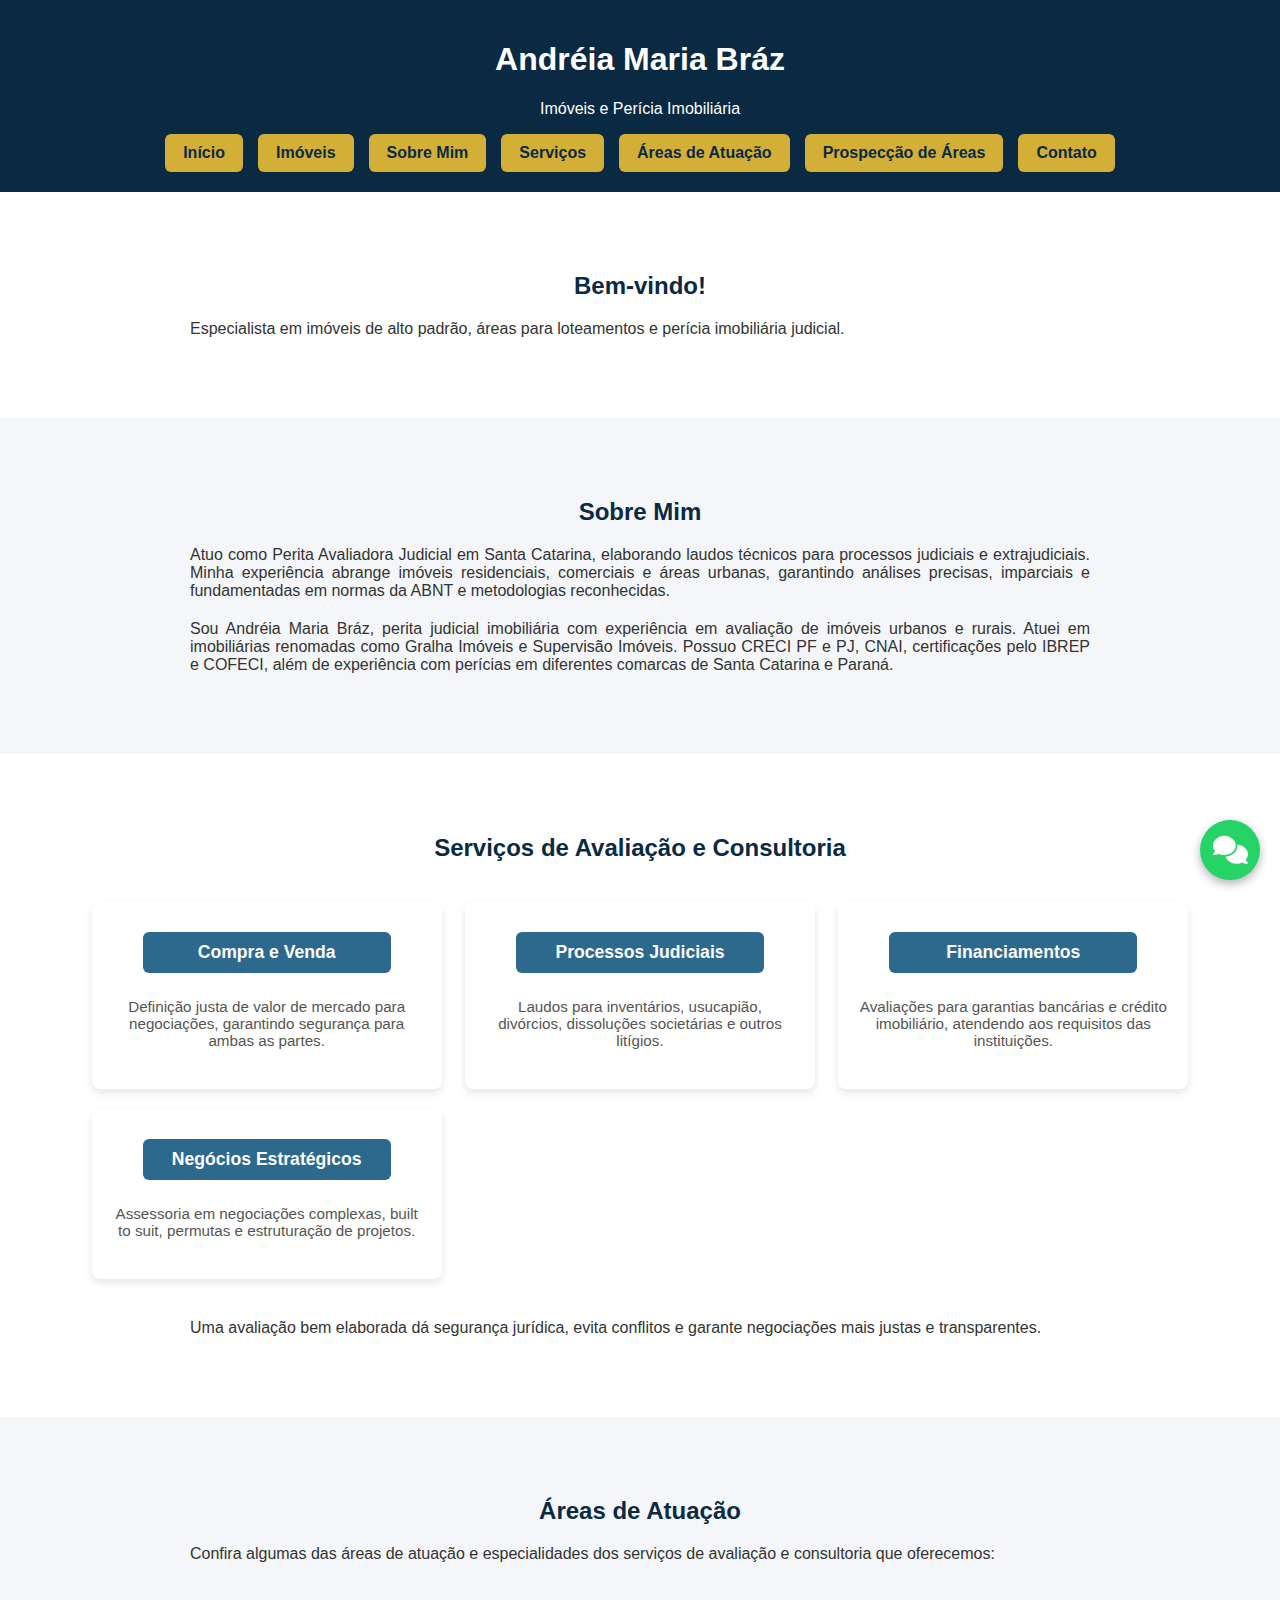
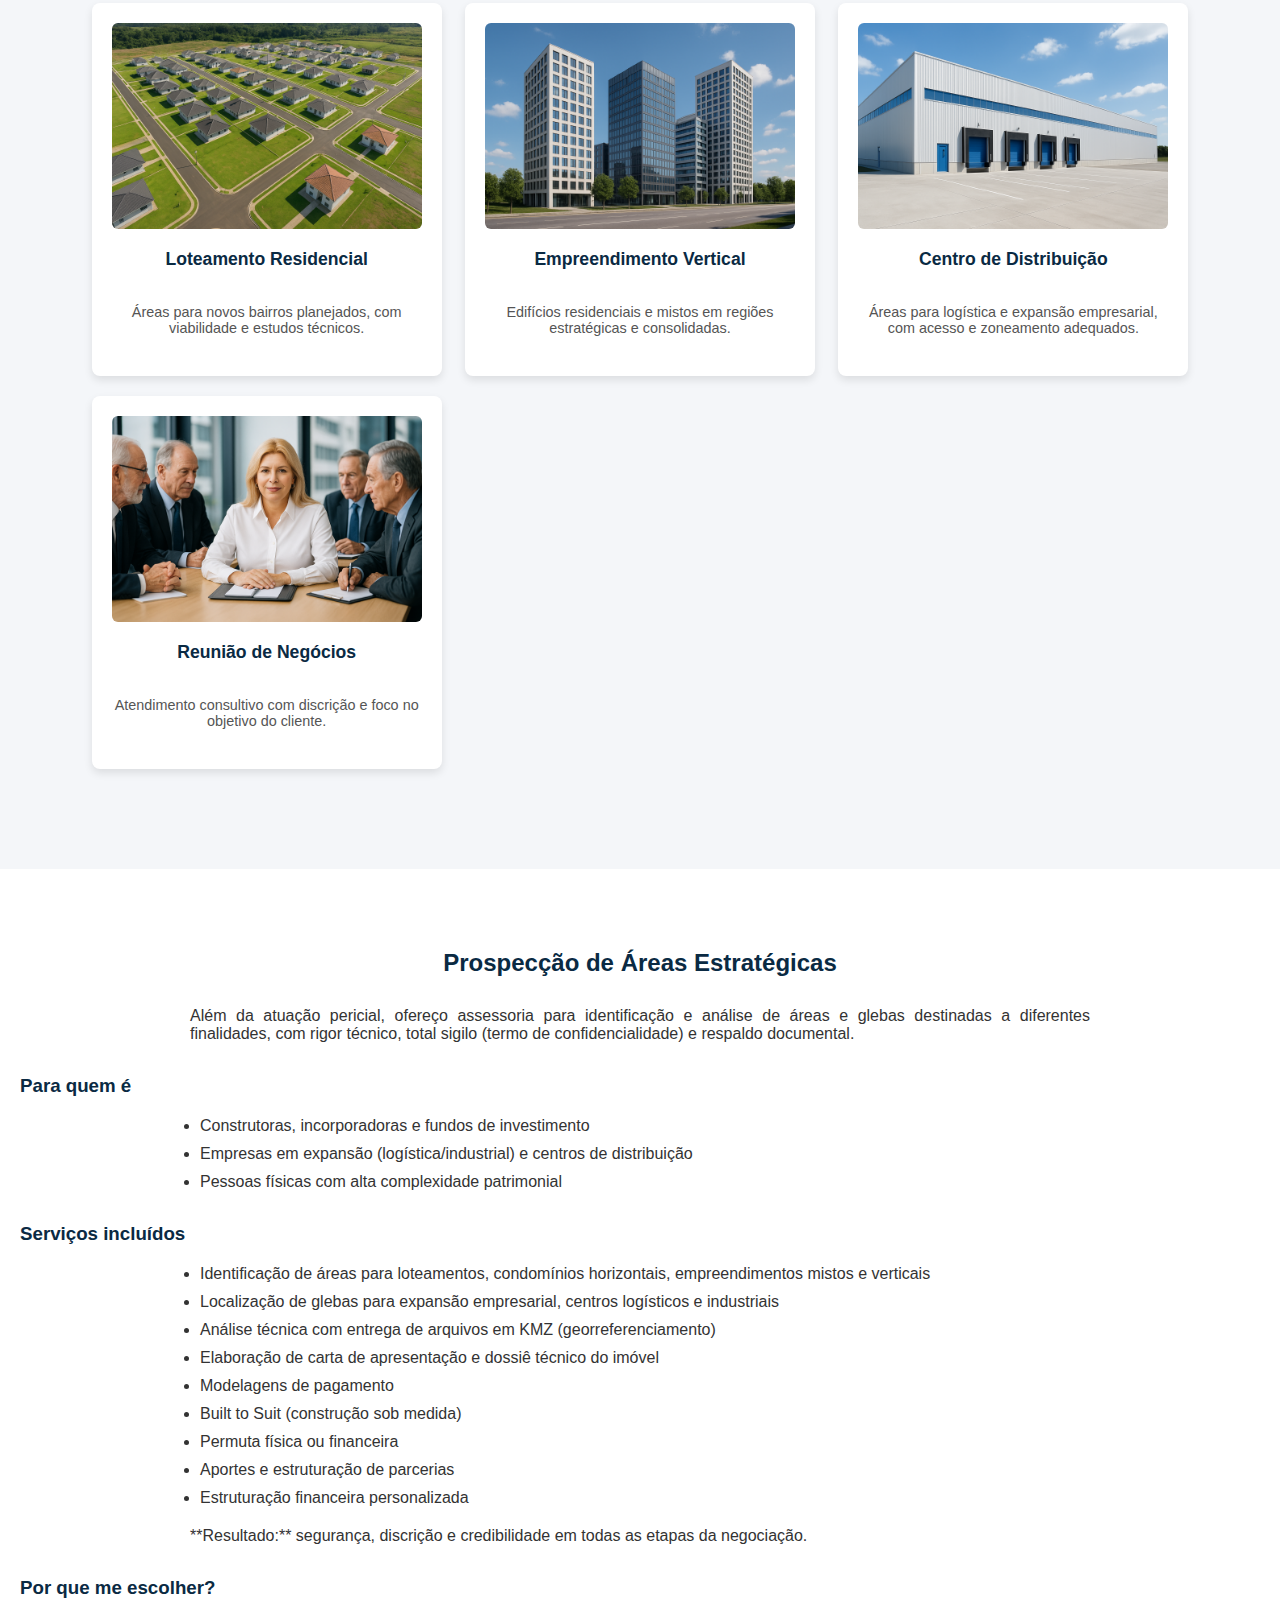
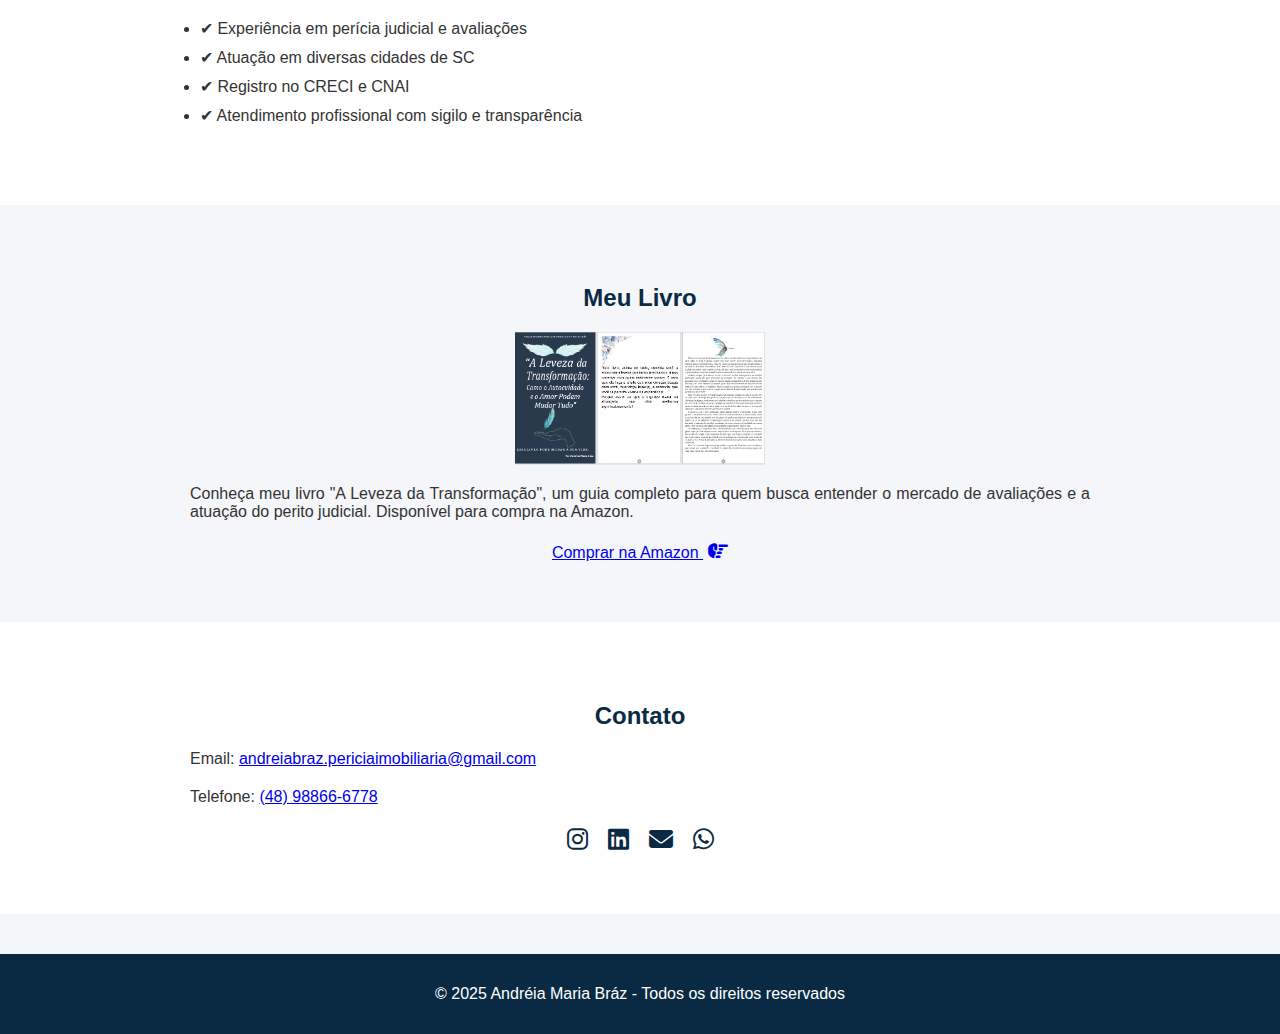
<file: index.html>
<!DOCTYPE html>
<html lang="pt-BR">
<head>
    <meta charset="UTF-8">
    <meta name="viewport" content="width=device-width, initial-scale=1.0">
    <title>Andréia Maria Bráz - Imóveis e Perícia Imobiliária</title>
    
    <link rel="stylesheet" href="https://cdnjs.cloudflare.com/ajax/libs/font-awesome/6.5.0/css/all.min.css">

    <style>
        body {
            margin: 0;
            font-family: 'Arial', sans-serif;
            background: #f4f6f9;
            color: #333;
            scroll-behavior: smooth;
        }

        header {
            background: #0a2a43;
            color: #fff;
            padding: 20px;
            text-align: center;
        }

        nav {
            display: flex;
            justify-content: center;
            gap: 15px;
            margin-top: 10px;
            flex-wrap: wrap;
        }

        nav a {
            background: #d4af37;
            color: #0a2a43;
            padding: 10px 18px;
            border-radius: 6px;
            text-decoration: none;
            font-weight: bold;
            transition: all 0.3s;
        }

        nav a:hover {
            background: #fff;
            color: #0a2a43;
            border: 1px solid #d4af37;
        }

        section {
            padding: 60px 20px;
            text-align: left;
        }

        section#inicio, footer {
            text-align: center;
        }

        section:nth-child(even) {
            background: #fff;
        }

        section:nth-child(odd) {
            background: #f4f6f9;
        }

        h2 {
            color: #0a2a43;
            margin-bottom: 20px;
            text-align: center;
        }

        h3 {
            color: #0a2a43;
            text-align: left;
            margin-top: 2rem;
        }

        section p {
            max-width: 900px;
            margin: 20px auto;
            text-align: justify;
        }

        ul {
            list-style: none;
            padding: 0;
            max-width: 900px;
            margin: 20px auto;
            text-align: left;
        }

        ul li {
            margin-bottom: 10px;
        }

        footer {
            background: #0a2a43;
            color: white;
            text-align: center;
            padding: 15px;
            margin-top: 40px;
        }

        /* Estilo para as galerias */
        .gallery {
            display: grid;
            grid-template-columns: repeat(auto-fit, minmax(280px, 1fr));
            gap: 20px;
            max-width: 1100px;
            margin: 40px auto;
            justify-items: center;
        }

        .gallery-item {
            background: #fff;
            border-radius: 8px;
            box-shadow: 0 4px 8px rgba(0,0,0,0.1);
            padding: 20px;
            text-align: center;
            transition: transform 0.3s;
            width: 100%;
            max-width: 350px;
            box-sizing: border-box;
            display: flex;
            flex-direction: column;
            align-items: center;
        }

        .gallery-item:hover {
            transform: translateY(-5px);
        }

        /* Estilo para a seção de serviços (botões discretos) */
        #servicos .gallery-item h4 {
            color: #fff;
            font-size: 1.1em;
            margin: 10px auto;
            text-align: center;
            background: #2c698d;
            padding: 10px 15px;
            border-radius: 6px;
            width: 80%;
            box-sizing: border-box;
            cursor: pointer;
            transition: background-color 0.3s;
        }

        #servicos .gallery-item h4:hover {
            background-color: #1e4a62;
        }

        #servicos .gallery-item p {
            margin-top: 15px;
            text-align: center;
            max-width: 100%;
            font-size: 0.95em;
            color: #555;
        }

        /* Estilo para a galeria de Áreas de Atuação (com imagens grandes e textos) */
        #atuacao .gallery-item img {
            max-width: 100%;
            height: auto;
            border-radius: 6px;
            margin-bottom: 10px;
        }

        #atuacao .gallery-item h4 {
            margin-top: 10px;
            color: #0a2a43;
            font-size: 1.1em;
            text-align: center;
        }

        #atuacao .gallery-item p {
            margin-top: 10px;
            text-align: center;
            font-size: 0.9em;
            color: #555;
        }

        /* Estilos da Seção de Contato com Ícones */
        .contact-icons {
            display: flex;
            justify-content: center;
            gap: 20px;
            margin-top: 20px;
        }

        .contact-icons a {
            color: #0a2a43;
            font-size: 24px;
            text-decoration: none;
            transition: color 0.3s;
        }

        .contact-icons a:hover {
            color: #d4af37;
        }

        /* Estilos do Novo Botão e Menu Flutuantes */
        .float-container {
            position: fixed;
            bottom: 20px;
            right: 20px;
            z-index: 1000;
            display: flex;
            flex-direction: column-reverse;
            align-items: flex-end;
        }

        .float-button {
            background: #25d366;
            color: #fff;
            width: 60px;
            height: 60px;
            border-radius: 50%;
            display: flex;
            justify-content: center;
            align-items: center;
            font-size: 28px;
            cursor: pointer;
            box-shadow: 0 4px 10px rgba(0, 0, 0, 0.3);
            transition: background 0.3s;
        }

        .float-button:hover {
            background: #1ebd5a;
        }

        .menu-popup {
            background: #fff;
            border-radius: 8px;
            box-shadow: 0 4px 15px rgba(0, 0, 0, 0.2);
            padding: 15px;
            width: 250px;
            display: none;
            flex-direction: column;
            margin-bottom: 15px;
        }

        .menu-popup h4 {
            margin: 0 0 10px 0;
            color: #333;
            text-align: center;
        }

        .menu-popup a {
            display: block;
            background: #25d366;
            color: #fff;
            padding: 12px 15px;
            text-decoration: none;
            border-radius: 6px;
            margin-top: 10px;
            font-weight: bold;
            text-align: center;
            transition: background 0.3s;
        }

        .menu-popup a:hover {
            background: #1ebd5a;
        }

        /* Estilo para o ícone "Comprar na Amazon" */
        .amazon-icon {
            font-size: 20px;
            margin-left: 5px;
        }

        /* Estilos para a seção de Prospecção de Áreas Estratégicas */
        #prospeccao {
            text-align: left;
        }

        #prospeccao h2 {
            text-align: center;
            margin-bottom: 30px;
        }

        #prospeccao h3 {
            color: #0a2a43;
            margin-top: 2rem;
            text-align: left;
        }

        #prospeccao ul {
            list-style: disc;
            padding-left: 20px;
        }

        #prospeccao .porque-escolher {
            margin-top: 30px;
            font-weight: bold;
        }
    </style>
</head>
<body>

    <header>
        <h1>Andréia Maria Bráz</h1>
        <p>Imóveis e Perícia Imobiliária</p>
        <nav>
            <a href="#inicio">Início</a>
            <a href="imoveis.html">Imóveis</a>
            <a href="#sobre">Sobre Mim</a>
            <a href="#servicos">Serviços</a>
            <a href="#atuacao">Áreas de Atuação</a>
            <a href="#prospeccao">Prospecção de Áreas</a>
            <a href="#contato">Contato</a>
        </nav>
    </header>

    <section id="inicio">
        <h2>Bem-vindo!</h2>
        <p>Especialista em imóveis de alto padrão, áreas para loteamentos e perícia imobiliária judicial.</p>
    </section>

    <section id="sobre">
        <h2>Sobre Mim</h2>
        <p>Atuo como Perita Avaliadora Judicial em Santa Catarina, elaborando laudos técnicos para processos judiciais e extrajudiciais. Minha experiência abrange imóveis residenciais, comerciais e áreas urbanas, garantindo análises precisas, imparciais e fundamentadas em normas da ABNT e metodologias reconhecidas.</p>
        <p>Sou Andréia Maria Bráz, perita judicial imobiliária com experiência em avaliação de imóveis urbanos e rurais. Atuei em imobiliárias renomadas como Gralha Imóveis e Supervisão Imóveis. Possuo CRECI PF e PJ, CNAI, certificações pelo IBREP e COFECI, além de experiência com perícias em diferentes comarcas de Santa Catarina e Paraná.</p>
    </section>

    <section id="servicos">
        <h2>Serviços de Avaliação e Consultoria</h2>
        <div class="gallery">
            <div class="gallery-item">
                <h4>Compra e Venda</h4>
                <p>Definição justa de valor de mercado para negociações, garantindo segurança para ambas as partes.</p>
            </div>
            <div class="gallery-item">
                <h4>Processos Judiciais</h4>
                <p>Laudos para inventários, usucapião, divórcios, dissoluções societárias e outros litígios.</p>
            </div>
            <div class="gallery-item">
                <h4>Financiamentos</h4>
                <p>Avaliações para garantias bancárias e crédito imobiliário, atendendo aos requisitos das instituições.</p>
            </div>
            <div class="gallery-item">
                <h4>Negócios Estratégicos</h4>
                <p>Assessoria em negociações complexas, built to suit, permutas e estruturação de projetos.</p>
            </div>
        </div>
        <p>Uma avaliação bem elaborada dá segurança jurídica, evita conflitos e garante negociações mais justas e transparentes.</p>
    </section>

    <section id="atuacao">
        <h2>Áreas de Atuação</h2>
        <p>Confira algumas das áreas de atuação e especialidades dos serviços de avaliação e consultoria que oferecemos:</p>
        <div class="gallery">
            <div class="gallery-item">
                <img src="loteamento.png" alt="Imagem de loteamento">
                <h4>Loteamento Residencial</h4>
                <p>Áreas para novos bairros planejados, com viabilidade e estudos técnicos.</p>
            </div>
            <div class="gallery-item">
                <img src="predios.png" alt="Imagem de prédios">
                <h4>Empreendimento Vertical</h4>
                <p>Edifícios residenciais e mistos em regiões estratégicas e consolidadas.</p>
            </div>
            <div class="gallery-item">
                <img src="centro de distribuicao.png" alt="Imagem de centro de distribuição">
                <h4>Centro de Distribuição</h4>
                <p>Áreas para logística e expansão empresarial, com acesso e zoneamento adequados.</p>
            </div>
            <div class="gallery-item">
                <img src="reuniao de negocios.png" alt="Imagem de reunião de negócios">
                <h4>Reunião de Negócios</h4>
                <p>Atendimento consultivo com discrição e foco no objetivo do cliente.</p>
            </div>
        </div>
    </section>

    <section id="prospeccao">
        <h2>Prospecção de Áreas Estratégicas</h2>
        <p>Além da atuação pericial, ofereço assessoria para identificação e análise de áreas e glebas destinadas a diferentes finalidades, com rigor técnico, total sigilo (termo de confidencialidade) e respaldo documental.</p>

        <h3>Para quem é</h3>
        <ul>
            <li>Construtoras, incorporadoras e fundos de investimento</li>
            <li>Empresas em expansão (logística/industrial) e centros de distribuição</li>
            <li>Pessoas físicas com alta complexidade patrimonial</li>
        </ul>

        <h3>Serviços incluídos</h3>
        <ul>
            <li>Identificação de áreas para loteamentos, condomínios horizontais, empreendimentos mistos e verticais</li>
            <li>Localização de glebas para expansão empresarial, centros logísticos e industriais</li>
            <li>Análise técnica com entrega de arquivos em KMZ (georreferenciamento)</li>
            <li>Elaboração de carta de apresentação e dossiê técnico do imóvel</li>
            <li>Modelagens de pagamento</li>
            <li>Built to Suit (construção sob medida)</li>
            <li>Permuta física ou financeira</li>
            <li>Aportes e estruturação de parcerias</li>
            <li>Estruturação financeira personalizada</li>
        </ul>

        <p class="resultado">**Resultado:** segurança, discrição e credibilidade em todas as etapas da negociação.</p>

        <h3>Por que me escolher?</h3>
        <ul>
            <li>✔ Experiência em perícia judicial e avaliações</li>
            <li>✔ Atuação em diversas cidades de SC</li>
            <li>✔ Registro no CRECI e CNAI</li>
            <li>✔ Atendimento profissional com sigilo e transparência</li>
        </ul>
    </section>

    <section id="livro">
        <h2>Meu Livro</h2>
        <img src="livro_capa_paginas.png" alt="Capa do livro" style="max-width: 250px; display: block; margin: 0 auto 20px;">
        <p>Conheça meu livro "A Leveza da Transformação", um guia completo para quem busca entender o mercado de avaliações e a atuação do perito judicial. Disponível para compra na Amazon.</p>
        <a href="https://www.amazon.com.br/dp/B0F1Q58XD4?ref=cm_sw_r_ffobk_ud_dp_EMR69DHXMSR6RCVE6DME" target="_blank" style="display: block; text-align: center;">Comprar na Amazon <i class="fa-solid fa-hand-point-right amazon-icon"></i></a>
    </section>

    <section id="contato">
        <h2>Contato</h2>
        <p>Email: <a href="mailto:andreiabraz.periciaimobiliaria@gmail.com">andreiabraz.periciaimobiliaria@gmail.com</a></p>
        <p>Telefone: <a href="tel:+5548988666778">(48) 98866-6778</a></p>
        <div class="contact-icons">
            <a href="https://www.instagram.com/andreiabrazpericiaimobiliaria/" target="_blank"><i class="fab fa-instagram"></i></a>
            <a href="https://www.linkedin.com/in/andr%C3%A9ia-br%C3%A1z-9b809b6a/" target="_blank"><i class="fab fa-linkedin"></i></a>
            <a href="mailto:andreiabraz.periciaimobiliaria@gmail.com"><i class="fas fa-envelope"></i></a>
            <a href="https://wa.me/5548988666778?text=Olá, gostaria de entrar em contato." target="_blank"><i class="fab fa-whatsapp"></i></a>
        </div>
    </section>

    <footer>
        <p>&copy; 2025 Andréia Maria Bráz - Todos os direitos reservados</p>
    </footer>

    <div class="float-container">
        <div class="menu-popup" id="whatsappMenu">
            <h4>Fale comigo no WhatsApp</h4>
            <a href="https://wa.me/5548988666778?text=Olá, tenho interesse em avaliação de imóvel." target="_blank">Avaliação de imóvel</a>
            <a href="https://wa.me/5548988666778?text=Olá, tenho interesse em compra de imóveis." target="_blank">Compra de Imóvel</a>
            <a href="https://wa.me/5548988666778?text=Olá, tenho interesse em vender meu imóvel." target="_blank">Vender Meu Imóvel</a>
            <a href="https://wa.me/5548988666778?text=Olá, tenho interesse em perícia judicial." target="_blank">Perícia Judicial</a>
            <a href="https://wa.me/5548988666778?text=Olá, gostaria de informações sobre o livro." target="_blank">Informações sobre o livro</a>
            <a href="https://wa.me/5548988666778?text=Olá, tenho outro assunto." target="_blank">Outro assunto</a>
        </div>
        <div class="float-button" onclick="toggleMenu()">
            <i class="fa-solid fa-comments"></i>
        </div>
    </div>

    <script>
        function toggleMenu() {
            const menu = document.getElementById('whatsappMenu');
            if (menu.style.display === 'flex') {
                menu.style.display = 'none';
            } else {
                menu.style.display = 'flex';
            }
        }
    </script>

</body>
</html>
</file>
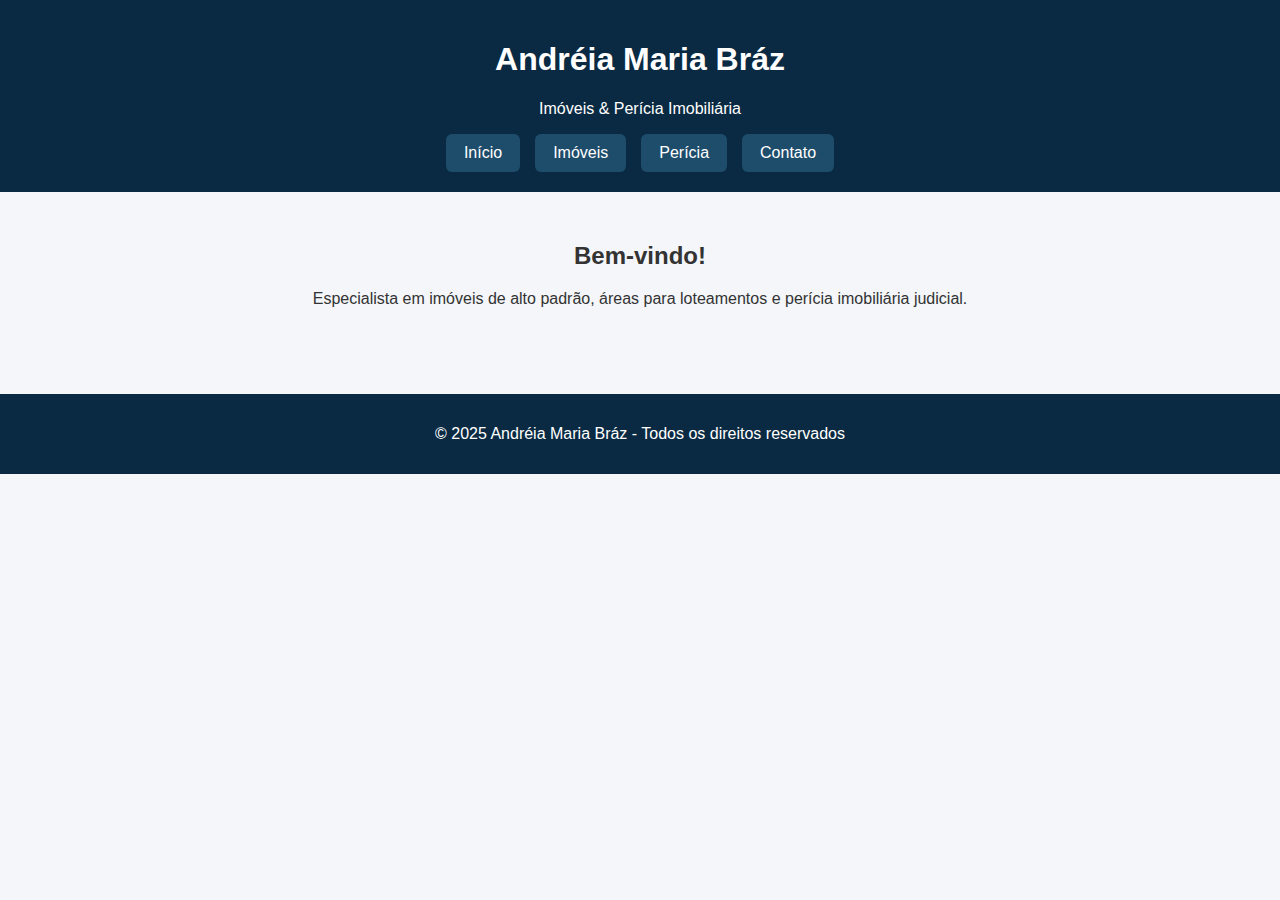
<file: imoveis.html>
<!DOCTYPE html>
<html lang="pt-BR">
<head>
  <meta charset="UTF-8">
  <meta name="viewport" content="width=device-width, initial-scale=1.0">
  <title>Andréia Maria Bráz - Imóveis e Perícia Imobiliária</title>
  <style>
    body {
      margin: 0;
      font-family: Arial, sans-serif;
      background: #f4f6f9;
      color: #333;
    }
    header {
      background: #0a2a43;
      color: white;
      padding: 20px;
      text-align: center;
    }
    nav {
      display: flex;
      justify-content: center;
      gap: 15px;
      margin-top: 10px;
    }
    nav a {
      background: #1e4d6b;
      color: white;
      padding: 10px 18px;
      border-radius: 6px;
      text-decoration: none;
      transition: background 0.3s;
    }
    nav a:hover {
      background: #327da8;
    }
    main {
      padding: 30px;
      text-align: center;
    }
    footer {
      background: #0a2a43;
      color: white;
      text-align: center;
      padding: 15px;
      margin-top: 40px;
    }
  </style>
</head>
<body>
  <header>
    <h1>Andréia Maria Bráz</h1>
    <p>Imóveis & Perícia Imobiliária</p>
    <nav>
      <a href="index.html">Início</a>
      <a href="imoveis.html">Imóveis</a>
      <a href="#pericia">Perícia</a>
      <a href="#contato">Contato</a>
    </nav>
  </header>

  <main>
    <h2>Bem-vindo!</h2>
    <p>Especialista em imóveis de alto padrão, áreas para loteamentos e perícia imobiliária judicial.</p>
  </main>

  <footer>
    <p>&copy; 2025 Andréia Maria Bráz - Todos os direitos reservados</p>
  </footer>
</body>
</html>
</file>
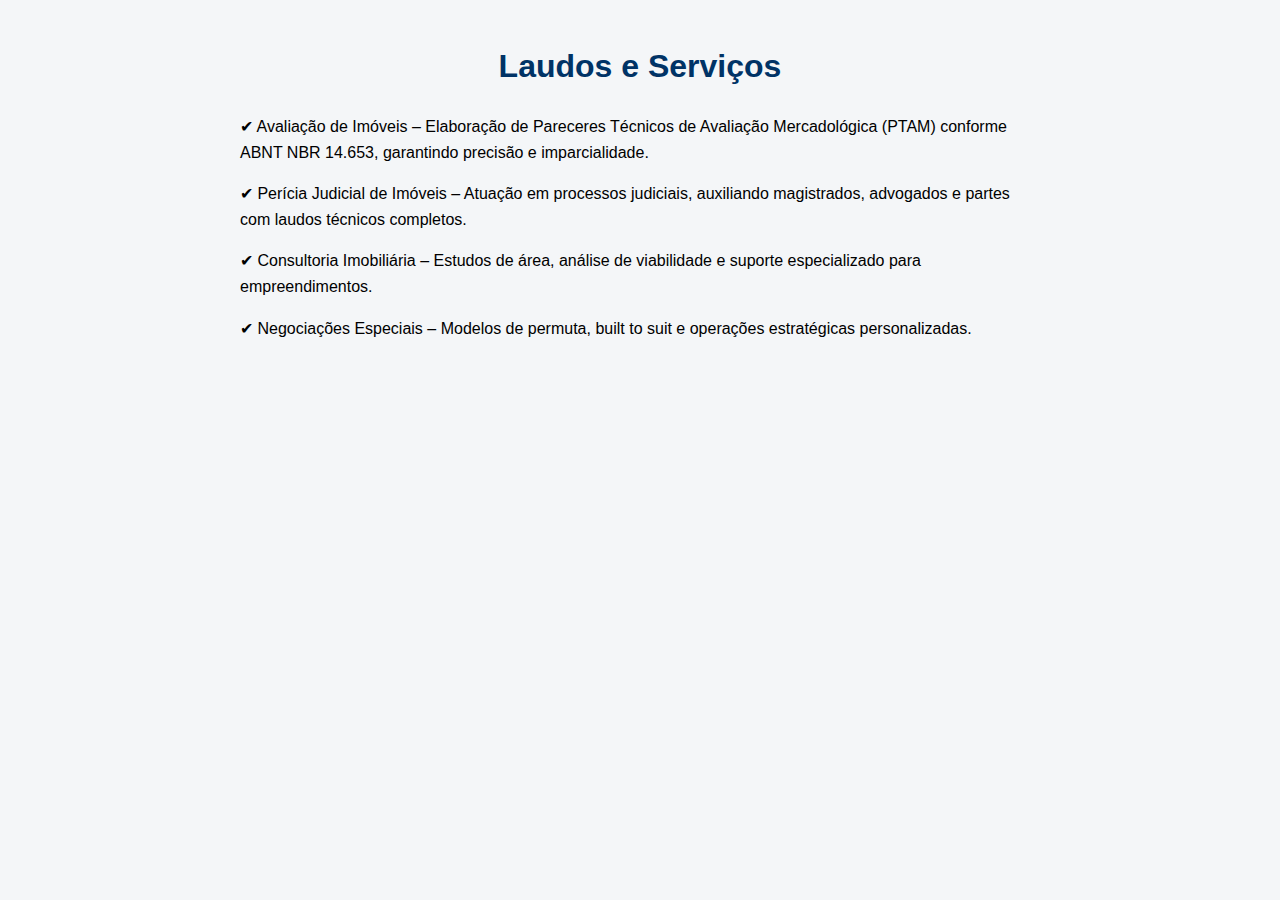
<file: laudos.html>
<!DOCTYPE html>
<html lang="pt-BR">
<head>
    <meta charset="UTF-8">
    <meta name="viewport" content="width=device-width, initial-scale=1.0">
    <title>Laudos e Serviços</title>
    <style>
        body { font-family: Arial, sans-serif; max-width: 800px; margin: auto; background-color: #f4f6f8; padding: 20px; line-height: 1.6; }
        h1 { color: #003366; text-align: center; }
        p { margin-bottom: 15px; }
    </style>
</head>
<body>
    <h1>Laudos e Serviços</h1>
    <p>✔ Avaliação de Imóveis – Elaboração de Pareceres Técnicos de Avaliação Mercadológica (PTAM) conforme ABNT NBR 14.653, garantindo precisão e imparcialidade.</p>
    <p>✔ Perícia Judicial de Imóveis – Atuação em processos judiciais, auxiliando magistrados, advogados e partes com laudos técnicos completos.</p>
    <p>✔ Consultoria Imobiliária – Estudos de área, análise de viabilidade e suporte especializado para empreendimentos.</p>
    <p>✔ Negociações Especiais – Modelos de permuta, built to suit e operações estratégicas personalizadas.</p>
</body>
</html>
</file>
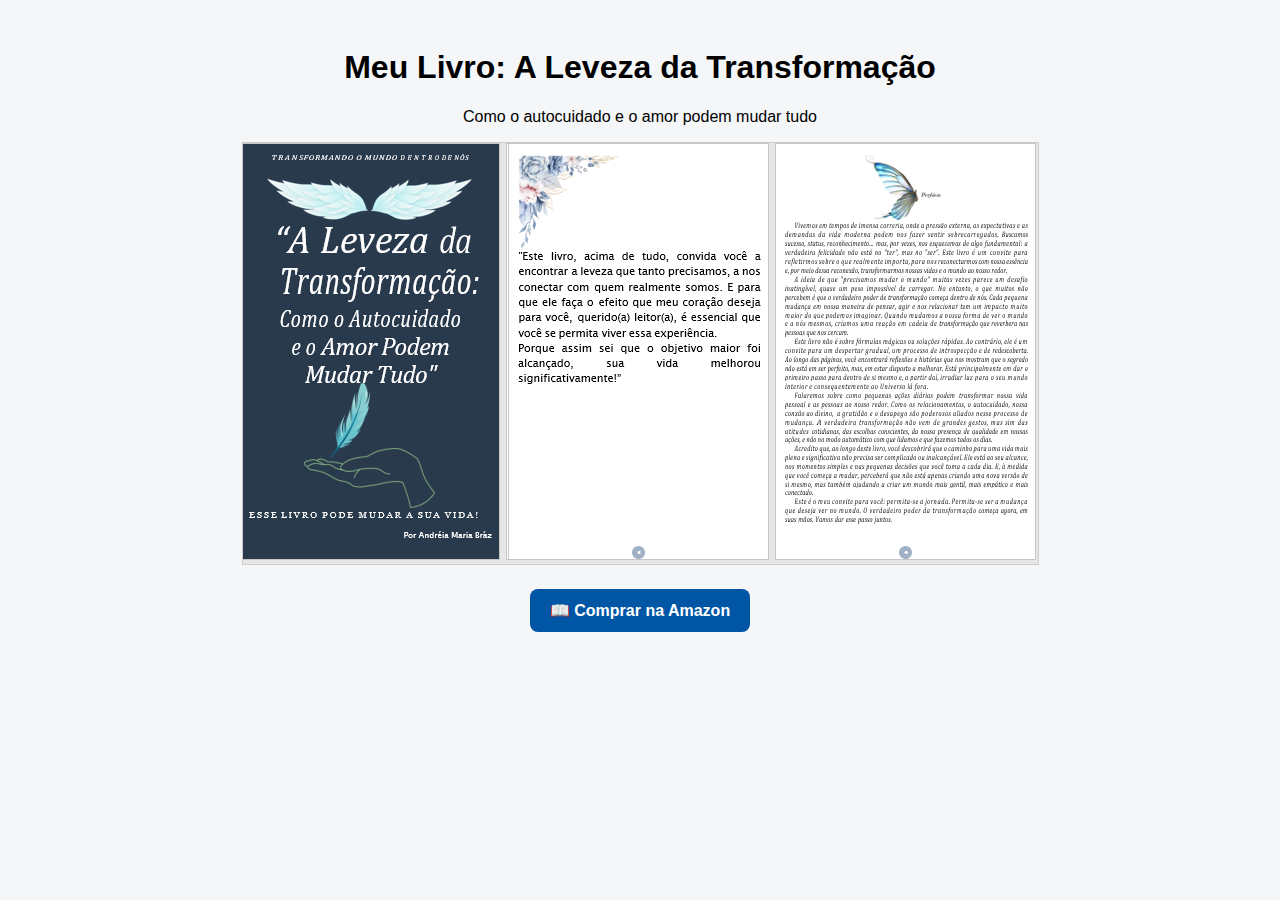
<file: livro.html>
<!DOCTYPE html>
<html lang="pt-BR">
<head>
    <meta charset="UTF-8">
    <meta name="viewport" content="width=device-width, initial-scale=1.0">
    <title>Meu Livro - A Leveza da Transformação</title>
    <style>
        body { font-family: Arial, sans-serif; text-align: center; background-color: #f4f6f8; padding: 20px; }
        img { max-width: 90%; height: auto; margin-bottom: 20px; border: 1px solid #ccc; }
        a.botao { display: inline-block; padding: 12px 20px; background-color: #0055a5; color: white; text-decoration: none; border-radius: 8px; font-weight: bold; }
        a.botao:hover { background-color: #003f7d; }
    </style>
</head>
<body>
    <h1>Meu Livro: A Leveza da Transformação</h1>
    <p>Como o autocuidado e o amor podem mudar tudo</p>
    <img src="livro_capa_paginas.png" alt="Capa e páginas do livro">
    <br>
    <a class="botao" href="https://a.co/d/d9T3hVB" target="_blank">📖 Comprar na Amazon</a>
</body>
</html>
</file>
